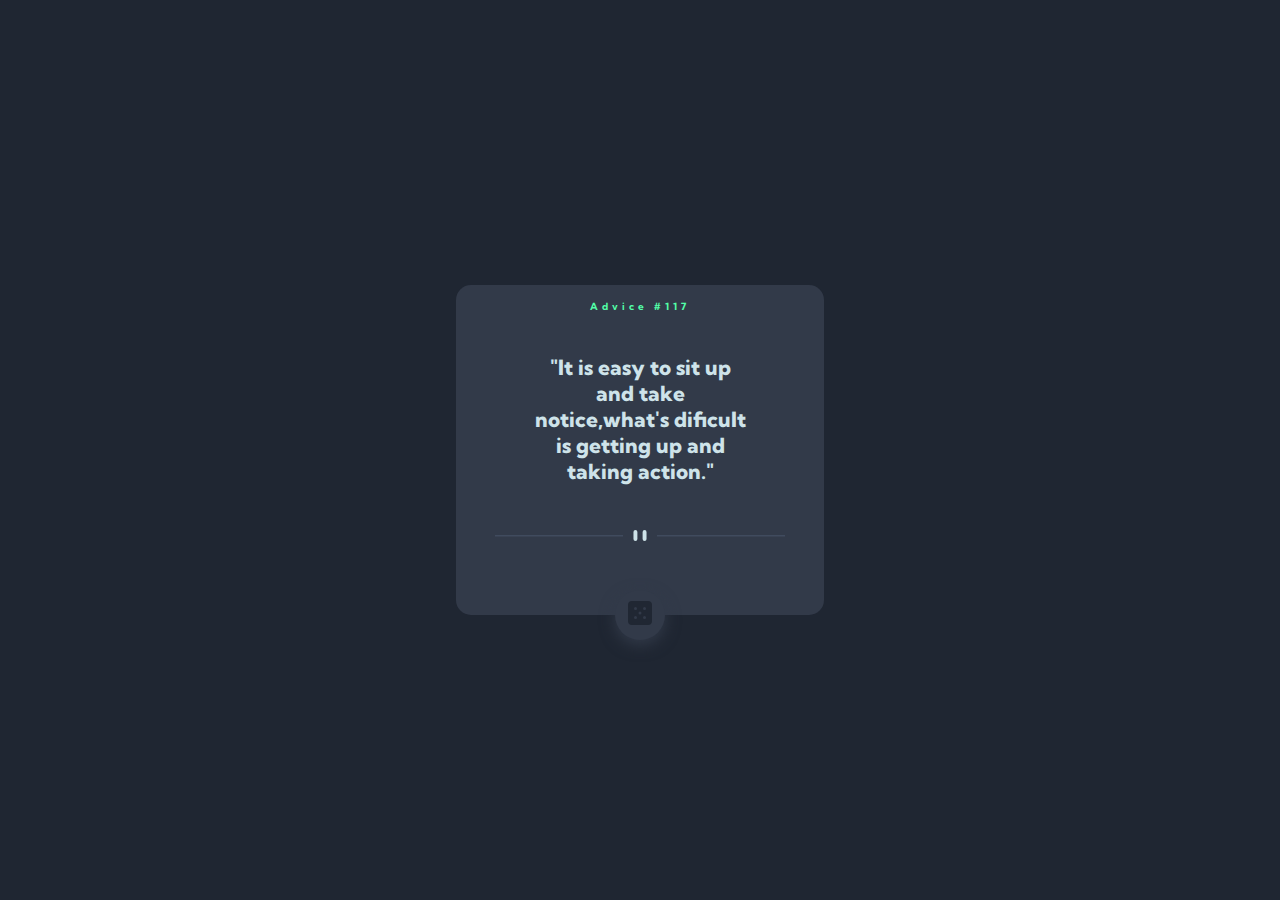
<file: 02/index.html>
<!DOCTYPE html>
<html lang="pt-br">

<head>
    <meta charset="UTF-8">
    <meta name="viewport" content="width=device-width, initial-scale=1.0">
    <link rel="shortcut icon" href="./src/images/favicon-32x32.png" type="image/x-icon">

    <link rel="stylesheet" href="./src/css/reset.css">
    <link rel="stylesheet" href="./src/css/variaveis.css">
    <link rel="stylesheet" href="./src/css/estilo.css ">

    <link rel="preconnect" href="https://fonts.googleapis.com">
    <link rel="preconnect" href="https://fonts.gstatic.com" crossorigin>
    <link href="https://fonts.googleapis.com/css2?family=Kumbh+Sans&display=swap" rel="stylesheet">
    
    <title>Frontend Mentor | Advice generator app</title>
</head>

<body>
    <main class="container">
        <div class="conselho">
            <h2 class="conselho-texto">Advice #117</h2>
            <p class="conselho-descricao">"It is easy to sit up and take notice,what's dificult is getting up and taking
                action."</p>
            <picture>
                <source media="(max-width: 768px)" srcset="./src/images/pattern-divider-mobile.svg">
                <img src="./src/images/pattern-divider-desktop.svg" alt="Play" class="play">
            </picture>
            <button class="btn-conselho">
                <img src="./src/images/icon-dice.svg">
            </button>
        </div>
    </main>

</body>

</html>
</file>
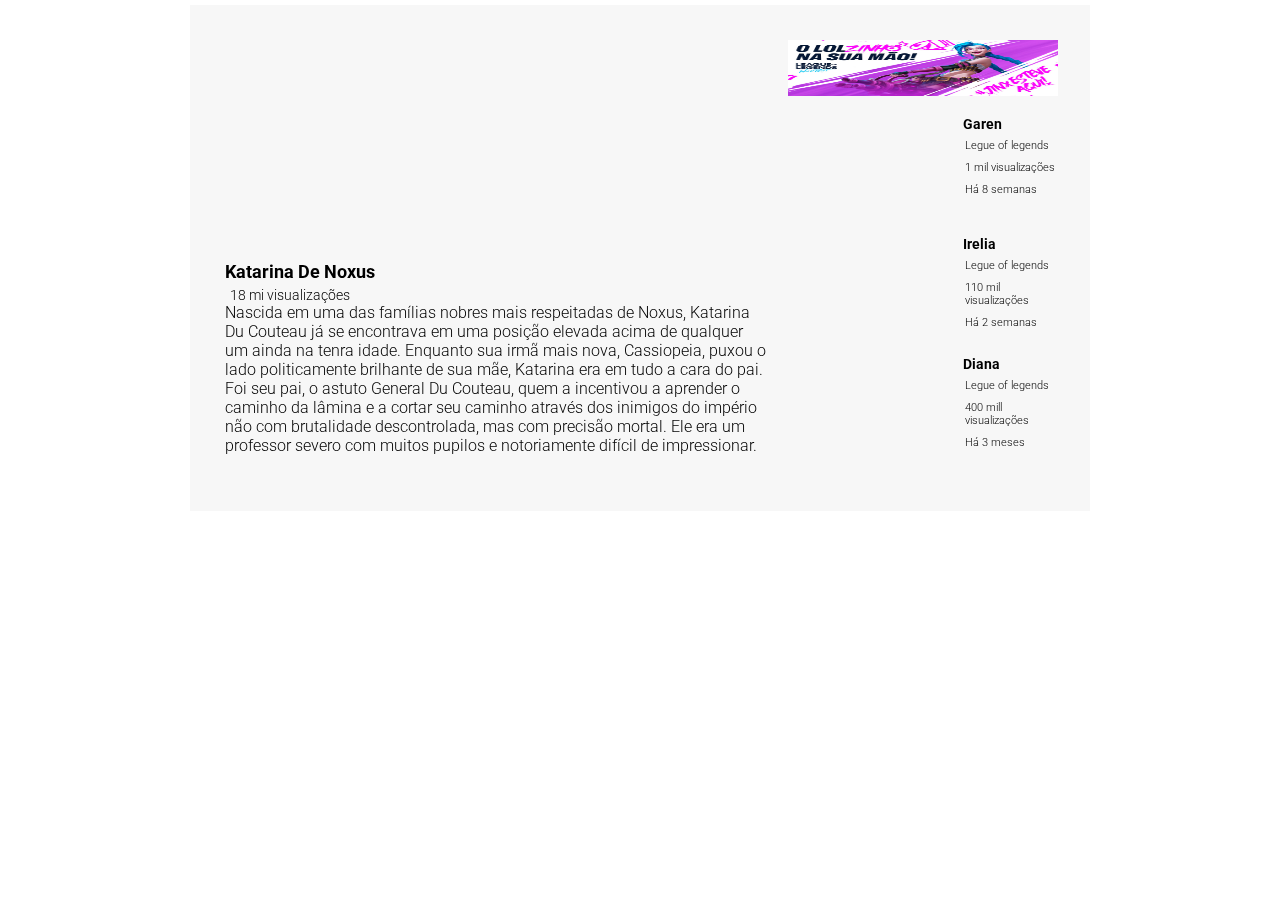
<file: 05/index.html>
<!DOCTYPE html>
<html lang="pt-br">

<head>
    <meta charset="UTF-8">
    <meta name="viewport" content="width=device-width, initial-scale=1.0">
    <link rel="preconnect" href="https://fonts.googleapis.com">
    <link rel="preconnect" href="https://fonts.gstatic.com" crossorigin>
    <link
        href="https://fonts.googleapis.com/css2?family=Kumbh+Sans&family=Poppins:wght@400;600&family=Public+Sans:wght@300;400;800&family=Roboto&display=swap"
        rel="stylesheet">

    <title> Frontend Mentor| Execicio Layout com Grid</title>

    <link rel="stylesheet" href="reset.css">
    <link rel="stylesheet" href="estilo.css">
</head>

<body>
    <main>
        <div class="container">
            <div class="conteudo-principal">
                <iframe width="543" height="217" src="https://www.youtube.com/embed/soCg5RbgYIA"
                    title="YouTube video player" frameborder="0"
                    allow="accelerometer; autoplay; clipboard-write; encrypted-media; gyroscope; picture-in-picture; web-share"
                    allowfullscreen></iframe>
                <div class="informacoes">
                    <h1 class="titulo ">Katarina De Noxus </h1>
                    <span>18 mi visualizações
                    </span>
                    <p>Nascida em uma das famílias nobres mais respeitadas de Noxus, Katarina Du Couteau já se
                        encontrava em
                        uma posição elevada acima de qualquer um ainda na tenra idade. Enquanto sua irmã mais nova,
                        Cassiopeia, puxou o lado politicamente brilhante de sua mãe, Katarina era em tudo a cara do pai.
                        Foi
                        seu pai, o astuto General Du Couteau, quem a incentivou a aprender o caminho da lâmina e a
                        cortar
                        seu caminho através dos inimigos do império não com brutalidade descontrolada, mas com precisão
                        mortal. Ele era um professor severo com muitos pupilos e notoriamente difícil de impressionar.
                    </p>
                </div>
            </div>
            <div class="propaganda">
                <img src="./img/propaganda.jpg" alt="propaganda">
            </div>

            <div class="conteudo-secundario">
                <div class="video">

                    <iframe width="170" height="115" src="https://www.youtube.com/embed/AcHIxooCfow"
                        title="YouTube video player" frameborder="0"
                        allow="accelerometer; autoplay; clipboard-write; encrypted-media; gyroscope; picture-in-picture; web-share"
                        allowfullscreen></iframe>
                    <div class="informacoes">

                        <h2 class="titulo">Garen</h2>
                        <p>Legue of legends</p>
                        <p> 1 mil visualizações
                        </p>
                        <p>Há 8 semanas</p>
                    </div>
                </div>

                <div class="video">

                    <iframe width="170" height="115" src="https://www.youtube.com/embed/bx7_lqCztfM"
                        title="YouTube video player" frameborder="0"
                        allow="accelerometer; autoplay; clipboard-write; encrypted-media; gyroscope; picture-in-picture; web-share"
                        allowfullscreen></iframe>
                    <div class="informacoes">

                        <h2 class="titulo">Irelia</h2>
                        <p>Legue of legends</p>
                        <p> 110 mil visualizações
                        </p>
                        <p>Há 2 semanas</p>
                    </div>
                </div>
                <div class="video">

                    <iframe width="170" height="115" src="https://www.youtube.com/embed/ay_o-BGVhL4"
                        title="YouTube video player" frameborder="0"
                        allow="accelerometer; autoplay; clipboard-write; encrypted-media; gyroscope; picture-in-picture; web-share"
                        allowfullscreen></iframe>
                    <div class="informacoes">

                        <h2 class="titulo">Diana </h2>
                        <p>Legue of legends</p>
                        <p>400 mill visualizações</p>
                        <p>Há 3 meses</p>
                    </div>
                </div>




            </div>
        </div>
    </main>

</body>

</html>
</file>
<file: 02/src/css/variaveis.css>
:root {
    --texto-principal-cor: hsl(150, 100%, 66%);
    --texto-secudario-cor: hsl(193, 38%, 86%);
    --conselho-cartao-cor: hsl(217, 19%, 24%);
    --fundo: hsl(218, 23%, 16%);
}
</file>
<file: 02/src/css/estilo.css>
body {
    background-color: var(--fundo);
    font-weight: 800;
    font-family: "Kumbh Sans", sans-serif;
}

.container {
    display: flex;
    align-items: center;
    justify-content: center;
    height: 100vh;
}

.conselho {
    display: flex;
    align-items: center;
    justify-content: center;
    flex-direction: column;
    background-color: var(--conselho-cartao-cor);
    gap: 15px;
    width: 345px;
    border-radius: 15px;

}

.conselho .conselho-texto {
    font-size: 10px;
    margin-top: 15px;
    color: var( --texto-principal-cor);
    letter-spacing: 4px;
}

.conselho .conselho-descricao {
    text-align: center;
    color: var( --texto-secudario-cor);
    padding: 23px;
    font-size: 23px;
} 
.play {
    width: 300px;
    padding: 5px;
}  

.conselho .btn-conselho {
    width: 50px;
    height: 50px;
    border: none;
    cursor: pointer;
    border-radius: 50%;
    background-color: var(--conselho-cartao-cor);
    box-shadow: 0 5px 15px var(--conselho-cartao-cor);
    transform: translateY(50%);
}

.conselho .btn-conselho:hover {
    background-color: var( --texto-principal-cor);
    box-shadow: 0 5px 15px var(--conselho-cartao-cor);
    border: none;
}

@media (min-width: 768px){
    .conselho {
        padding-inline: 50px;
        width: 368px;
    }
    .conselho .conselho-descricao {
        font-size: 21px;
        padding: 26px;
    }
}
</file>
<file: 05/estilo.css>
body {
    font-family: 'Roboto', sans-serif;
    margin: 5px;
    display: flex;
    align-items: center;
    justify-content: center;
}
.container .titulo{
    font-size: 18px;
    font-weight: 700;
}
.container span {
    font-size: 14px;
    padding: 5px;
}

.container span, .container p {
    font-weight: 300;
}
.container p {
    font-size: 16px;
}

.propaganda img{
    height: 56px;
    width: 270px;
}

.container {
    background-color:  #F7F7F7;
    max-width: 900px;
    display: grid;
    grid-template-areas: "principal propaganda " "principal  secundario ";
    grid-template-columns: 1fr 270px;
    grid-template-rows: 56px 1fr;
    gap: 20px;
    padding: 35px;

}

.conteudo-principal {
    grid-area: principal;
}

.conteudo-principal img {
    margin-bottom: 10px;
    width: 100%;

}

.conteudo-principal .titulo {
    font-size: 18px;
    margin-bottom: 5px;
}

.conteudo-principal .informacoes {
    font-size: 14px;
    margin-bottom: 7px;
}

.propaganda {
    grid-area: propaganda;
}

.conteudo-secundario {
    grid-area: secundario ;
}

.conteudo-secundario .video {
    display: flex;
    gap: 5px;
    margin-bottom: 5px;
}

.conteudo-secundario .video .titulo {
    font-size: 14px;
    margin-bottom: 5px;
}
.conteudo-secundario .informacoes p {
    font-size: 11px;
    margin-bottom: 5px;
    padding: 2px;
}
</file>
